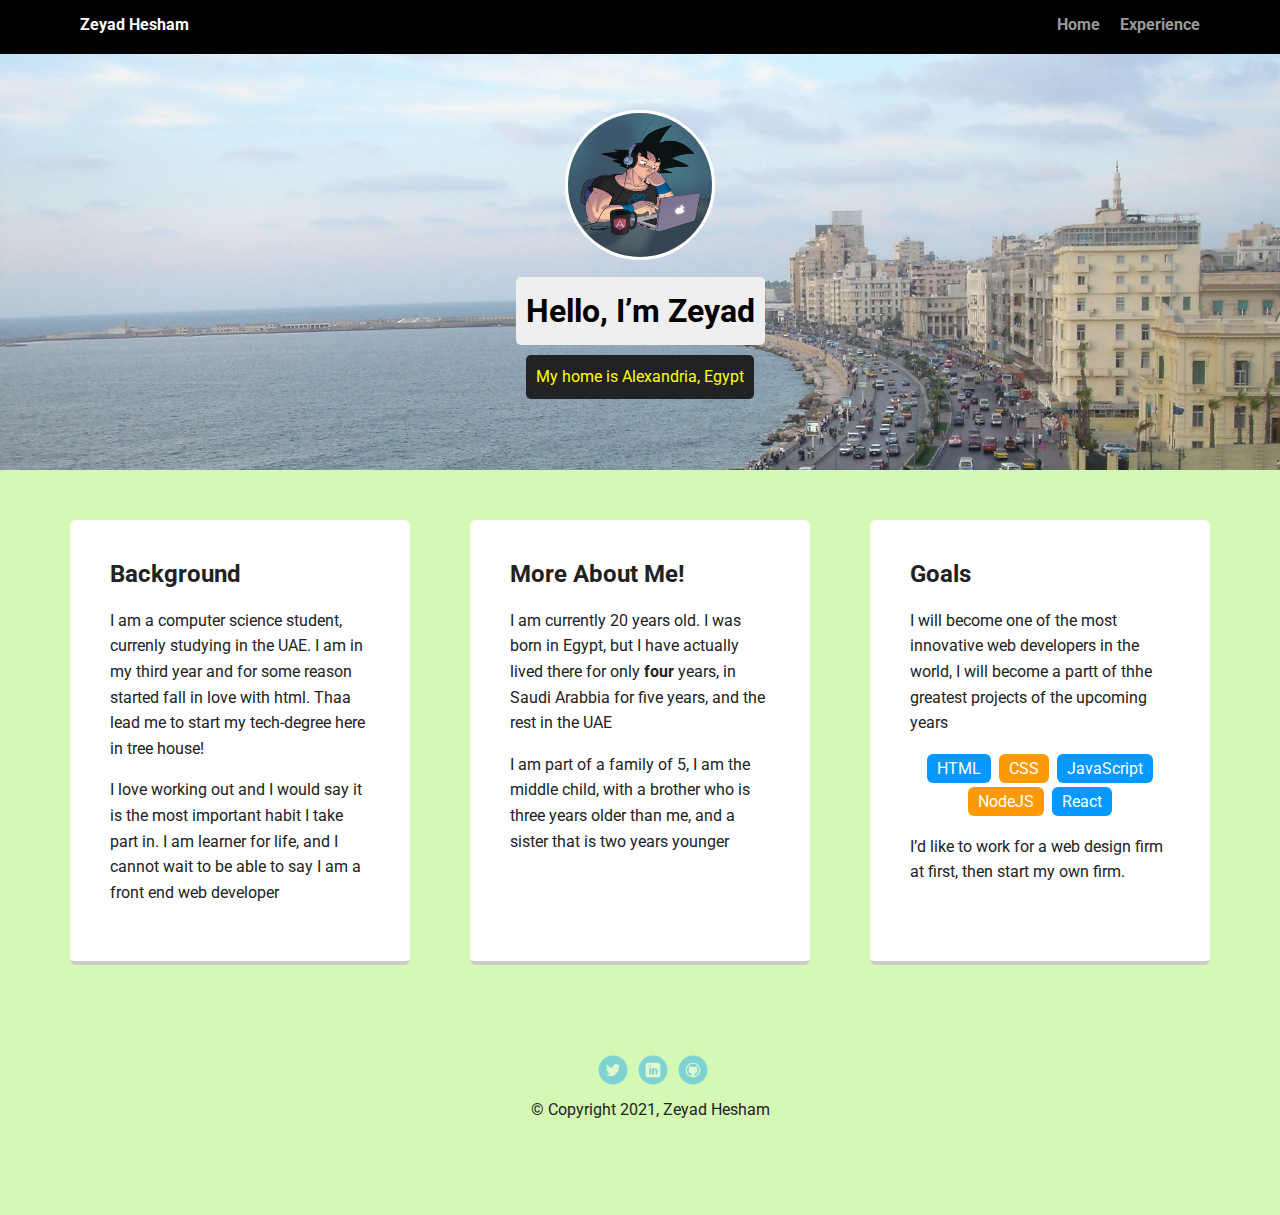
<file: index.html>
<!doctype html>
<html lang="en">
<head>
  <meta charset="utf-8">
  <title>Zeyad Hesham's profile</title>
  <meta name="viewport" content="width=device-width, initial-scale=1.0">
  <link rel="stylesheet" href="styles.css">
  <link href="https://fonts.googleapis.com/css?family=Muli%7CRoboto:400,300,500,700,900" rel="stylesheet"></head>
  <body>

    <div class="main-nav">
        <ul class="nav">
          <li class="name">Zeyad Hesham</li>
          <li><a href="index.html">Home</a></li>
          <li><a href="experience.html">Experience</a></li>
        </ul>
    </div>

    <header>
      <img src="images/goku.png" alt="Drawing of Zeyad Hesham" class="profile-image">
      <h1 class="tag name">Hello, I’m Zeyad</h1>
      <p class="tag location">My home is Alexandria, Egypt</p>
    </header>

    <main class="flex">
      <div class="card">
        <h2>Background</h2>
        <p>I am a computer science student, currenly studying in the UAE. I am in my third year and for some reason started fall in love with html. Thaa lead me to start
        my tech-degree here in tree house!</p>
        <p>I love working out and I would say it is the most important habit I take part in. I am learner for life, and I cannot wait to be
        able to say I am a front end web developer</p>
      </div>
      <div class="card">
        <h2>More About Me!</h2>
        <p>I am currently 20 years old. I was born in Egypt, but I have actually lived there for only <strong>four</strong> years, in Saudi Arabbia for five years, and
          the rest in the UAE</p>
        <p>I am part of a family of 5, I am the middle child, with a brother who is three years older than me, and a sister that is two years younger</p>

      </div>
      <div class="card">
        <h2>Goals</h2>
        <p>I will become one of the most innovative web developers in the world, I will become a partt of thhe greatest projects of the upcoming years</p>
        <ul class="skills">
          <li>HTML</li>
          <li>CSS</li>
          <li>JavaScript</li>
          <li>NodeJS</li>
          <li>React</li>
        </ul>
        <p>I’d like to work for a web design firm at first, then start my own firm.</p>
      </div>


    </main>
    <footer>
      <ul>
        <li><a href="https://twitter.com/?lang=en" target="_blank" class="social twitter">Twitter</a></li>
        <li><a href="https://www.linkedin.com/in/zeyad-hesham-68471120a/" target="_blank" class="social linkedin">LinkedIn</a></li>
        <li><a href="https://github.com/zeyad149" target="_blank" class="social github">Github</a></li>
      </ul>
      <p class="copyright">&copy; Copyright 2021, Zeyad Hesham</p>
    </footer>
  </body>
  </html>
</file>
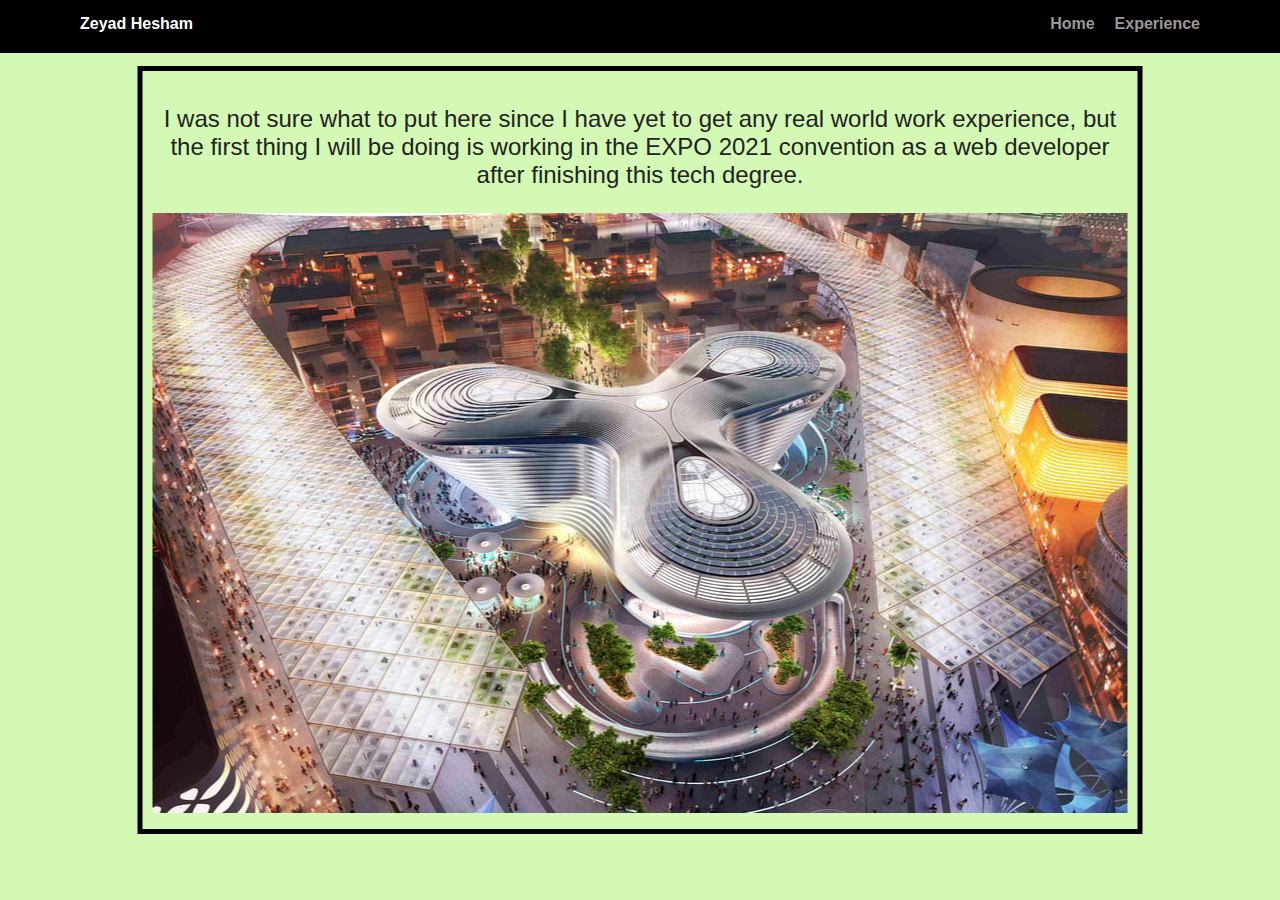
<file: experience.html>
<!doctype html>
<html lang="en">
<head>
  <meta charset="utf-8">
  <title>Zeyad Hesham's profile</title>
  <meta name="viewport" content="width=device-width, initial-scale=1.0">
  <link rel="stylesheet" href="styles.css">
</head>


<body>

  <div class="main-nav">
      <ul class="nav">
        <li class="name">Zeyad Hesham</li>
        <li><a href="index.html">Home</a></li>
        <li><a href="experience.html">Experience</a></li>
      </ul>
  </div>
  <div class="center">
    <p>I was not sure what to put here since I have yet to get any real world work experience, but the first thing I will be doing is working in the EXPO 2021 convention
    as a web developer after finishing this tech degree.</p>
    <img class="expo" src="images/expo.jpg" alt="Expo 2021">
  </div>


</body>
</html>
</file>
<file: styles.css>
/* Global Layout Set-up */
* {
  box-sizing: border-box;
}

body {
  margin: 0;
  padding: 0;
  text-align: center;
  font-family: 'Roboto', sans-serif;
  color: #222;
  background: #D3F9B5;
}
/* Link Styles */

a {
  text-decoration: none;
  color: #999;
}
a:hover {
  color: #6633ff;
}


/* Section Styles */


.center {
position: absolute;
left: 50%;
top: 50%;
transform: translate(-50%, -50%);
border: 5px solid black;
padding: 10px;
font-size: 24px;
}



.main-nav {
  width: 100%;
  background: black;
  min-height: 30px;
  padding: 10px;
  position: fixed;
  text-align: center;
}
.nav {
  display: flex;
  justify-content: space-around;
  font-weight: 700;
  list-style-type: none;
  margin: 0 auto;
  padding: 0;
}


.nav .name {
    display: block;
    margin-right: auto;
    color: white;
}
.nav li {
  padding: 5px 10px 10px 10px;
}
.nav a {
  transition: all .5s;
}
.nav a:hover {
  color: white
}

header {
  text-align: center;
  background: url('images/alex.jpeg') no-repeat top center ;
  background-size:cover;
    overflow: hidden;
  padding-top: 60px;
}


header {
  line-height: 1.5;
}
header .profile-image {
  margin-top: 50px;
  width: 150px;
  height: 150px;
  border-radius: 50%;
  border: 3px solid white;
  transition: all .5s;
}
header .profile-image:hover {
  transform: scale(1.2) rotate(5deg);
}
.tag {
  background-color: #efefef;
  color: black;
  padding: 10px;
  border-radius: 5px;
  display: table;
  margin: 10px auto;
}
.location {
  background-color: #222;
  color: yellow;
}
.card {
  margin: 30px;
  padding: 20px 40px 40px;
  width: 800px;
  text-align: left;
  background: #fff;
  border-bottom: 4px solid #ccc;
  border-radius: 6px;
  transition: all .5s;
}
.card:hover {
  border-color: #ff99ff;
}

ul.skills {
  padding: 0;
  text-align: center;
}

.skills li {
  border-radius: 6px;
  display: inline-block;
  background: #ff9904;
  color: white;
  padding: 5px 10px;
  margin: 2px;
}

.skills li:nth-child(odd) {
  background: #0399ff;
}

footer {
  width: 100%;
  min-height: 30px;
  padding: 20px 0 40px 20px;
}

footer .copyright {
  top: -8px;
  font-size: .75em;
}

footer ul {
  list-style-type: none;
  margin: 0;
  padding: 0;
}

footer ul li {
  display: inline-block;
}

a.social {
  display: inline-block;
  text-indent: -9999px;
  margin-left: 5px;
  width: 30px;
  height: 30px;
  background-size: 30px 30px;
  opacity: .4;
  transition: all .5s;
}
a.twitter {
  background-image: url(images/twitter.svg);
}
a.linkedin {
  background-image: url(images/linkedin.svg);
}
a.github {
  background-image: url(images/github.svg);
}
a.social:hover {
  opacity: 1;
}
.clearfix {
  clear: both;
}

/* Styles for larger screens */
@media screen and (min-width: 720px) {

  .flex {
      display: -ms-flexbox;      /* TWEENER - IE 10 */
      display: flex;
      max-width: 1200px;
      -ms-flex-pack: distribute;
      justify-content: space-around;
      margin: 0 auto;
  }

  header {
    min-height: 470px;
  }

  .nav {
    max-width: 1200px;
    padding: 0 30px;
  }


  main {
    padding-top: 20px;
  }

  main p {
    line-height: 1.6em;
  }

  footer {
    font-size: 1.3em;
    max-width: 1200px;
    margin: 40px auto;
  }

}
</file>
